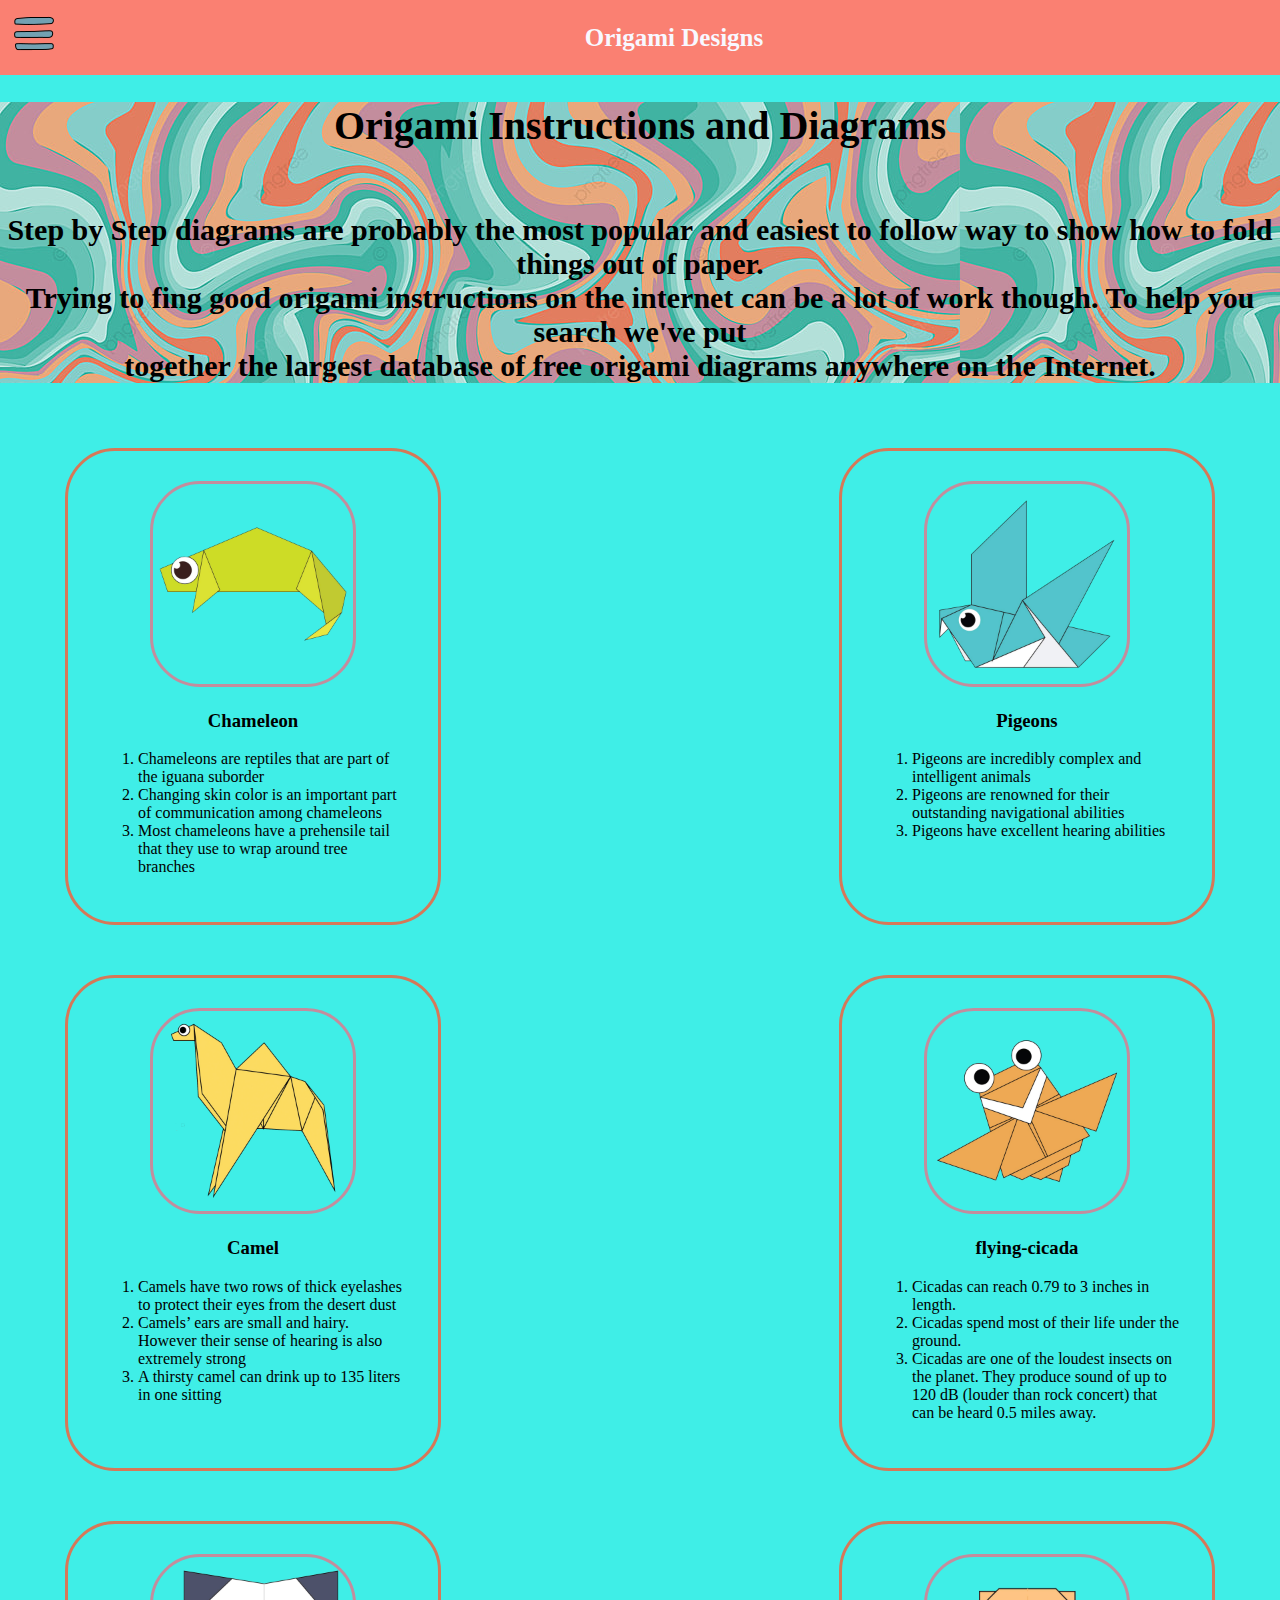
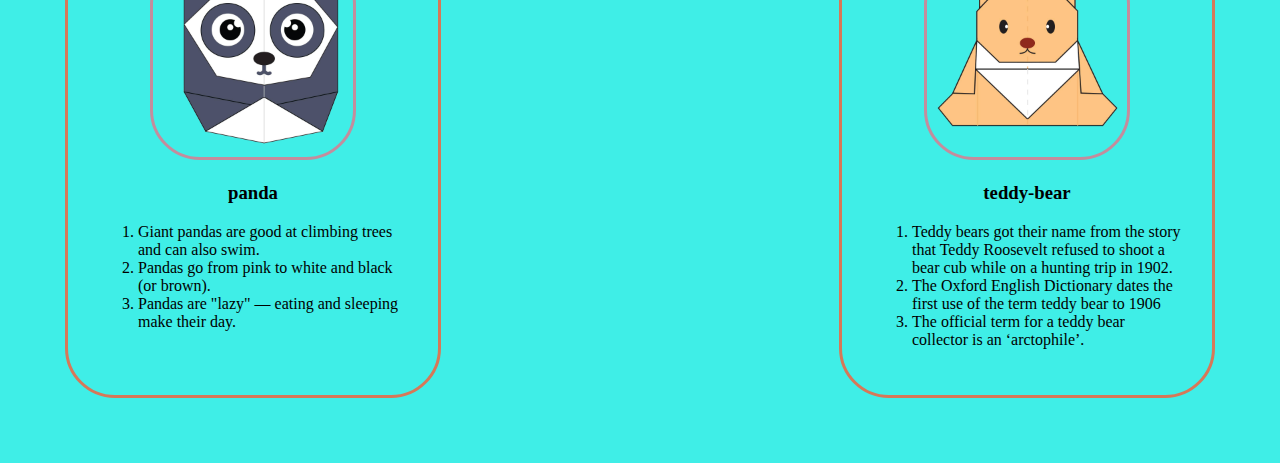
<file: index.html>
<!DOCTYPE html>
<html lang="en">
<html>
    <head>
        <title>Origami Designs</title>
     <link rel="stylesheet" 
           type="text/css"
           href="style.css" > 
   </head>
    <body style="background-color: #3FEEE7">
       <div class="header">
           <div class="menu">
            <div><span style="font-size:30px;cursor:pointer" onclick="openNav()"><img src="1.png"></img></span></span></div>
               <div><b><font style="font-family: Candara;font-size: 25px;color: #F8F8FF;">Origami Designs</font></b></div>
               <div></div>
           </div>
       </div>
     
       <script>
        function openNav() {
          document.getElementById("mySidenav").style.width = "250px";
        }
        function closeNav() {
            document.getElementById("mySidenav").style.width = "0";
          }
        </script>
        <div id="mySidenav" class="sidenav">
            <a href="javascript:void(0)" class="closebtn" onclick="closeNav()">&times;</a>
            <a href="index.html">Origami Designs</a>
            <a href="about.html">About Us</a>
            <a href="followus.html">Follow Us</a>
            <a href="sustainability.html" >Sustainability</a>
            <a href="covid.html" >Response to COVID-19</a>
            
          </div>

          <div class="bodyImg">
              <center><h1 style="font-family: Brush Script MT;font-size: 40px;">
                  Origami Instructions and Diagrams
                </h1></center>
              <h3 style="color: black;font-size: 30px;font-family: Brush Script MT;"></br><center>
                Step by Step diagrams are probably the most popular and easiest to follow way
                to show how to fold things out of paper.</br>
                Trying to fing good origami instructions on the internet can be a 
                lot of work though. To help you search we've put </br>together the largest database of free origami diagrams
                anywhere on the Internet.
            </center></h3>
            
          </div>

          <div class="grid">
              <div class="origami">
                  <center>
                  <a href="http://origami.me/chameleon/" target="_blank"><img src="chameleon.png" width="200px" height="200px"></a>
                  <h3> Chameleon </h3>
                  </center>
                  <p>
                    <ol>
                        <li>Chameleons are reptiles that are part of the iguana suborder</li>
                        <li>Changing skin color is an important part of  communication among chameleons</li>
                        <li>Most chameleons have a prehensile tail that they use to wrap around tree branches</li>
                    </ol>
                  </p>
                  </div>
            
                <div class="origami">
                <center>
                <a href="http://origami.me/pigeon/" target="_blank"><img src="pigeon.png" width="200px" height="200px"></a>
                <h3> Pigeons </h3>
                </center>
                <p>
                    <ol>
                        <li>Pigeons are incredibly complex and intelligent animals</li>
                        <li>Pigeons are renowned for their outstanding navigational abilities</li>
                        <li>Pigeons have excellent hearing abilities</li>    
                    </ol>
                </p>
                </div>

                <div class="origami">
                <center>
                <a href="http://origami.me/camel/" target="_blank"><img src="camel.png" width="200px" height="200px"></a>
                <h3> Camel </h3>
                </center>
                <p>
                    <ol>
                        <li>Camels have two rows of thick eyelashes to protect their eyes from the desert dust</li>
                        <li>Camels’ ears are small and hairy. However their sense of hearing is also extremely strong</li>
                        <li>A thirsty camel can drink up to 135 liters in one sitting</li>
                    </ol>
                </p>
                </div>

                <div class="origami">
                    <center>
                    <a href="http://origami.me/flying-cicada/" target="_blank"><img src="cicada.png" width="200px" height="200px"></a>
                    <h3> flying-cicada </h3>
                    </center>
                    <p>
                      <ol>
                        <li>Cicadas can reach 0.79 to 3 inches in length.</li>
                        <li>Cicadas spend most of their life under the ground.</li>
                        <li>Cicadas are one of the loudest insects on the planet. They produce sound of up to 120 dB (louder than rock concert) that can be heard 0.5 miles away.</li>
                      </ol>
                    </p>
                    </div>
              
                  <div class="origami">
                  <center>
                  <a href="http://origami.me/panda/" target="_blank"><img src="panda.png" width="200px" height="200px"></a>
                  <h3> panda </h3>
                  </center>
                  <p>
                      <ol>
                        <li>Giant pandas are good at climbing trees and can also swim.</li>
                        <li> Pandas go from pink to white and black (or brown).</li>
                        <li>Pandas are "lazy" — eating and sleeping make their day.</li>
                      </ol>
                  </p>
                  </div>
  
                  <div class="origami">
                  <center>
                  <a href="http://origami.me/teddy-bear/" target="_blank"><img src="teddy.png" width="200px" height="200px"></a>
                  <h3> teddy-bear </h3>
                  </center>
                  <p>
                      <ol>
                        <li>Teddy bears got their name from the story that Teddy Roosevelt refused to shoot a bear cub while on a hunting trip in 1902.</li>
                        <li> The Oxford English Dictionary dates the first use of the term teddy bear to 1906</li>
                        <li> The official term for a teddy bear collector is an ‘arctophile’.</li>
                      </ol>
                  </p>
                  </div>
        

          </div>
         
    </body>
</html>
</file>
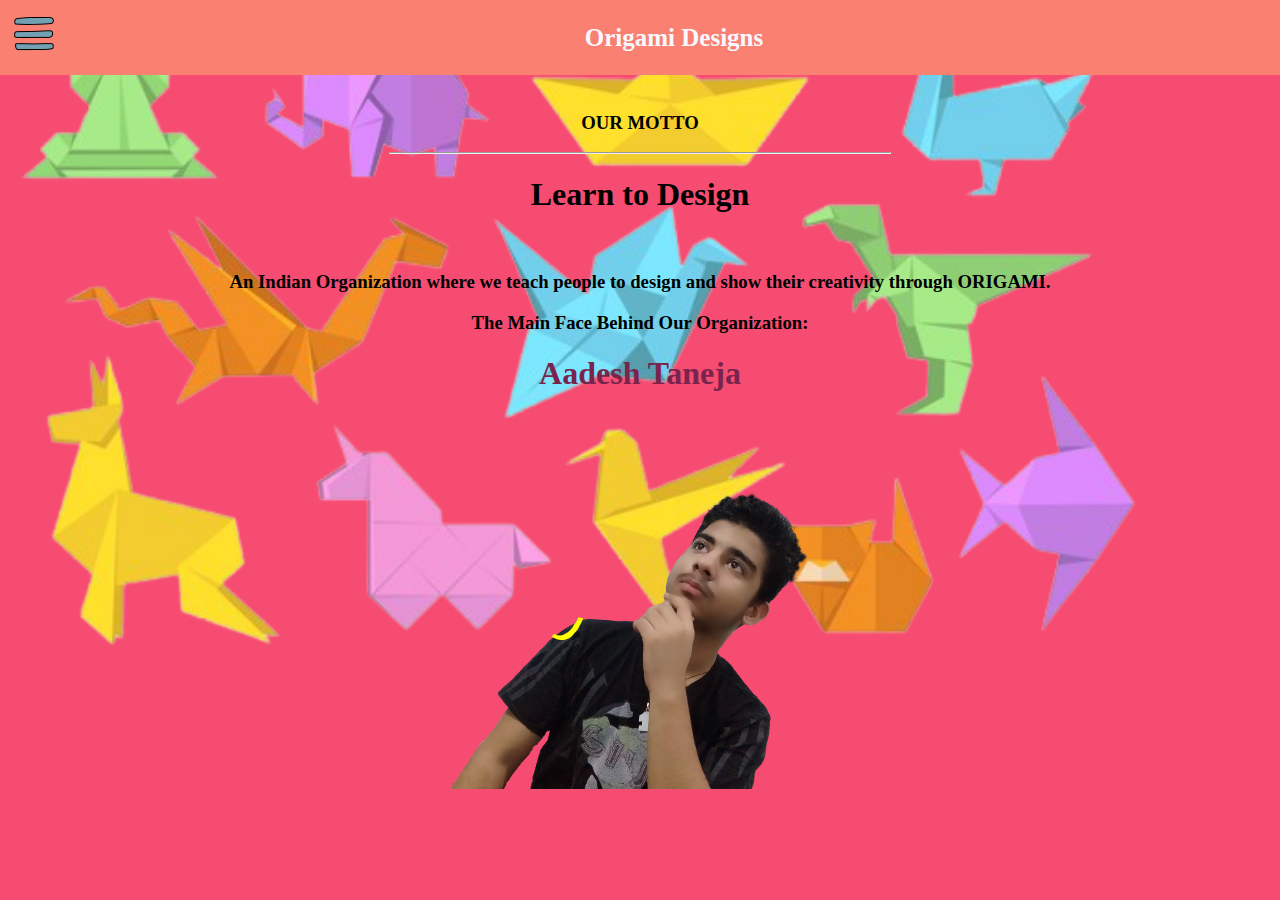
<file: about.html>
<!DOCTYPE html>
<html>
    <head>
        <title>About US</title>
        <link rel="stylesheet" 
        type="text/css"
        href="style.css" /> 
    </head>
    <body style="background-color:#F64C71;background-image : url(bg.png); background-repeat: no-repeat;background-size: 90%;">
        <div class="header">
            <div class="menu">
             <div><span style="font-size:30px;cursor:pointer" onclick="openNav()"><img src="1.png"></img></span></span></div>
                <div><b><font style="font-family: Candara;font-size: 25px;color: #F8F8FF;">Origami Designs</font></b></div>
                <div></div>
            </div>
        </div>
       <script>
         function openNav() {
           document.getElementById("mySidenav").style.width = "250px";
         }
         function closeNav() {
             document.getElementById("mySidenav").style.width = "0";
           }
         </script>
         <div id="mySidenav" class="sidenav">
             <a href="javascript:void(0)" class="closebtn" onclick="closeNav()">&times;</a>
             <a href="index.html">Origami Designs</a>
             <a href="about.html">About Us</a>
             <a href="followus.html">Follow Us</a>
             <a href="sustainability.html" >Sustainability</a>
             <a href="covid.html" >Response to COVID-19</a>
           </div>
         
        </br>
        <center><b><h3 style="font-family: harrington;">OUR MOTTO</h3></b></center>
        <hr width=500 thickness="5">
        <center><b><h1 style="font-family: lucida handwriting">Learn to Design</h1></b></center>
        <br>
        <center><b><h3 style="font-family: harrington;">An Indian Organization where we teach people to design and show their creativity through ORIGAMI.</h3></b></center>
        <center><b><h3 style="font-family: harrington;">The Main Face Behind Our Organization:</h3></b></center>
        <center><b><h1 style="font-family: harrington;color: #79244D">Aadesh Taneja</h1></b></center>
        <center><img src="aadesh.png"></img></center>
    </body>
</html>
</file>
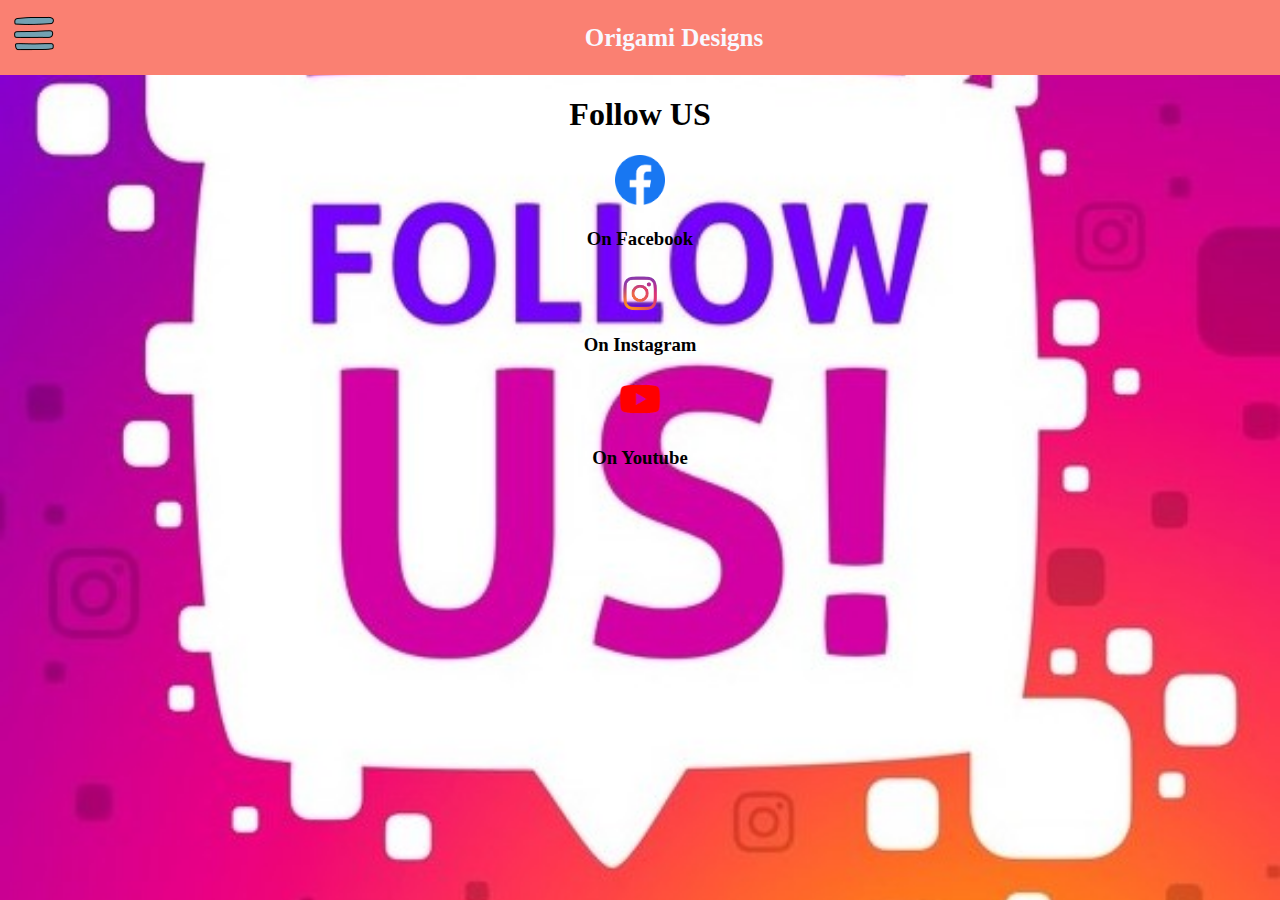
<file: followus.html>
<!DOCTYPE html>
<html>
    <head>
        <title>Follow US</title>
        <link rel="stylesheet" 
        type="text/css"
        href="style.css" /> 
    </head>
    <body style="background-image : url(bg1.jpg); background-repeat: no-repeat;background-size: 100%;">
        <div class="header">
            <div class="menu">
             <div><span style="font-size:30px;cursor:pointer" onclick="openNav()"><img src="1.png"></img></span></span></div>
                <div><b><font style="font-family: Candara;font-size: 25px;color: #F8F8FF;">Origami Designs</font></b></div>
                <div></div>
            </div>
        </div>
       <script>
         function openNav() {
           document.getElementById("mySidenav").style.width = "250px";
         }
         function closeNav() {
             document.getElementById("mySidenav").style.width = "0";
           }
         </script>
         <div id="mySidenav" class="sidenav">
             <a href="javascript:void(0)" class="closebtn" onclick="closeNav()">&times;</a>
             <a href="index.html">Origami Designs</a>
             <a href="about.html">About Us</a>
             <a href="followus.html">Follow Us</a>
             <a href="sustainability.html" >Sustainability</a>
             <a href="covid.html" >Response to COVID-19</a>
            
           </div>
        <h1><center>Follow US</center></h1>
        <div class="follow">
       <center><a href="https://www.facebook.com/aadesh.taneja.9"><img src="fb.png" width="50"></a></center>
       <center><h3>On Facebook</h3></center>
       <center><a href="https://www.instagram.com/tanejaaadesh1234"><img src="insta.png" width="50"></a></center>
       <center><h3>On Instagram</h3></center>
       <center><a href="https://www.youtube.com/channel/UCj8Qp-wNWJhzdZ6BYNopfjQ"><img src="youtube.png" width="50"></a></center>
       <center><h3>On Youtube</h3></center>
      </div>
    </body>
</html>
</file>
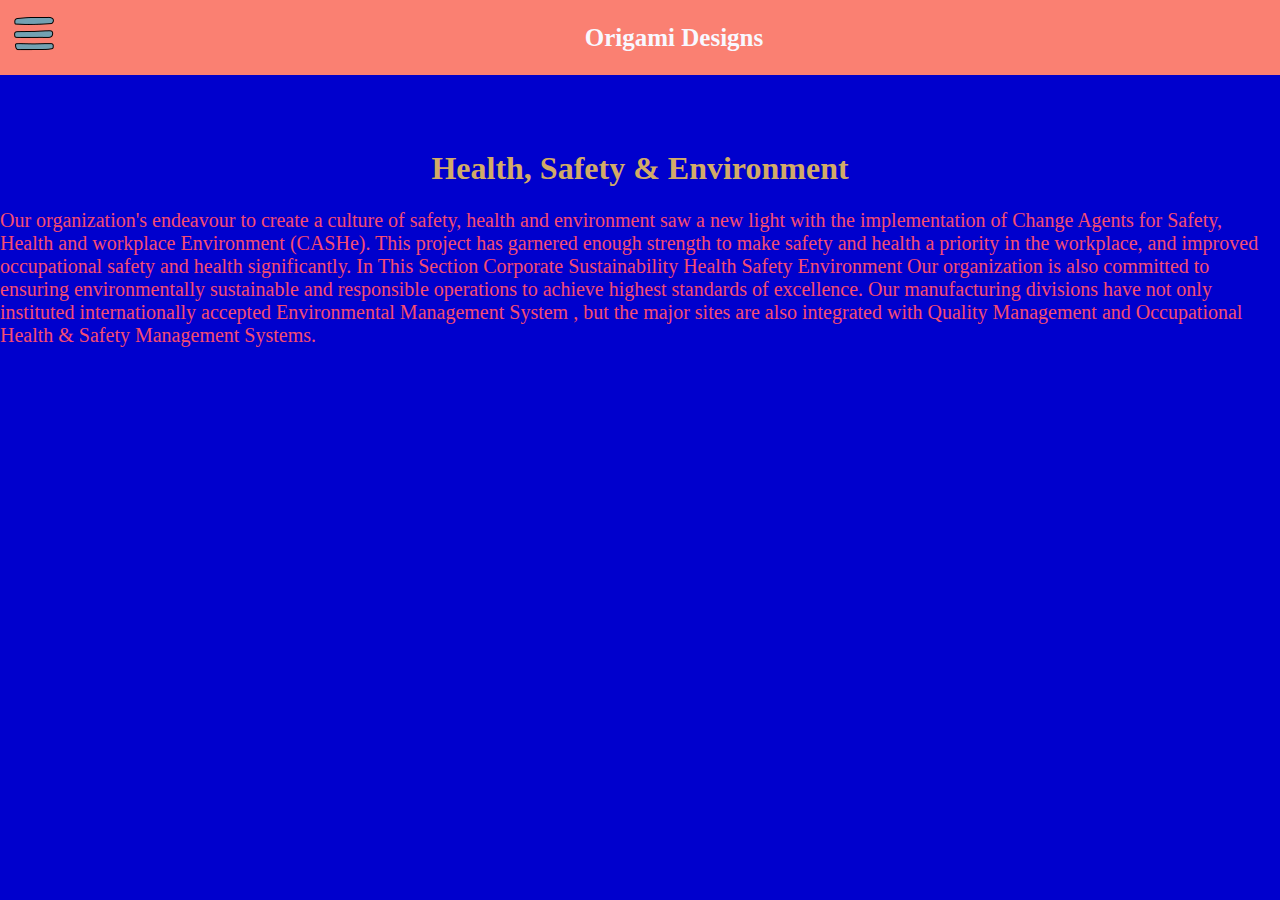
<file: sustainability.html>
<!DOCTYPE html>
<html>
    <head>
        <title>Sustainability </title>
        <link rel="stylesheet" 
        type="text/css"
        href="style.css" /> 
    </head>
    <body style="background-color:#0000CD;">
        <div class="header">
            <div class="menu">
             <div><span style="font-size:30px;cursor:pointer" onclick="openNav()"><img src="1.png"></img></span></span></div>
                <div><b><font style="font-family: Candara;font-size: 25px;color: #F8F8FF;">Origami Designs</font></b></div>
                <div></div>
            </div>
        </div>
       <script>
         function openNav() {
           document.getElementById("mySidenav").style.width = "250px";
         }
         function closeNav() {
             document.getElementById("mySidenav").style.width = "0";
           }
         </script>
         <div id="mySidenav" class="sidenav">
             <a href="javascript:void(0)" class="closebtn" onclick="closeNav()">&times;</a>
             <a href="index.html">Origami Designs</a>
             <a href="about.html">About Us</a>
             <a href="followus.html">Follow Us</a>
             <a href="sustainability.html" >Sustainability</a>
             <a href="covid.html" >Response to COVID-19</a>
           </div>
        </br></br></br><center><h1 style="color:#D2AB67">Health, Safety & Environment</h1></center>
           <p style="color:#F64C72;font-size:20px">
            Our organization's endeavour to create a culture of safety, health and environment saw a new light with the implementation of Change Agents for Safety, Health and workplace Environment (CASHe). This project has garnered enough strength to make safety and health a priority in the workplace, and improved occupational safety and health significantly. 
            
            In This Section
            Corporate Sustainability
            Health Safety Environment
            Our organization is also committed to ensuring environmentally sustainable and responsible operations to achieve highest standards of excellence. Our manufacturing divisions have not only instituted internationally accepted Environmental Management System , but the major sites are also integrated with Quality Management and Occupational Health & Safety Management Systems.
            
           </p>
         
       
    </body>
</html>
</file>
<file: style.css>
.menu {
    display: flex;
    justify-content: space-between;
    align-items: center;
    background-color: salmon;
    font-size: 20px;
    font-family: sans-serif;
    font-weight: 400;
    color: white;
}
.menu img {
    padding:10px
}
body {
    background-color: whitesmoke;
    margin: 0px;
}
.sidenav {
    height: 100%;
    width: 0;
    position: fixed;
    z-index: 1;
    top: 0;
    left: 0;
    background-color: #F64C71;
    overflow-x: hidden;
    transition: 0.5s;
    padding-top: 60px;
  }
  
  .sidenav a {
    padding: 8px 8px 8px 32px;
    text-decoration: none;
    font-size: 25px;
    color: #FFE401;
    display: block;
    transition: 0.3s;
  }
  
  .sidenav a:hover {
    color: white;
  }
  .sidenav .closebtn {
    position: absolute;
    top: 0;
    right: 25px;
    font-size: 36px;
    margin-left: 50px;
  }
 
   .bodyImg{
       background-image: url(bg.jpg);
   }
   .grid img{
       border: 3px solid #C38D9D;
       border-radius: 50px;
      
   }
   .origami img:hover{
    border: 5px solid #C38D9D;
    border-radius: 50px;
    color:#E8A87C;
   
}
   .origami{
       border-radius : 20px;
       background-color: #3FEEE7;
       padding: 30px;
       margin: 25px;
       width:310px;
       font-family: fantasy;
       border: 3px solid #D67858;
       border-radius: 50px;

   }
   .grid{
   
    display: flex;
    flex-wrap: wrap;
    margin: 40px;
    font-family: sans-serif;
    justify-content: space-between;
    
}
.origami:hover{
    transform: scale(1.2);
}
.follow img:hover{
    transform:scale(2);

}
</file>
